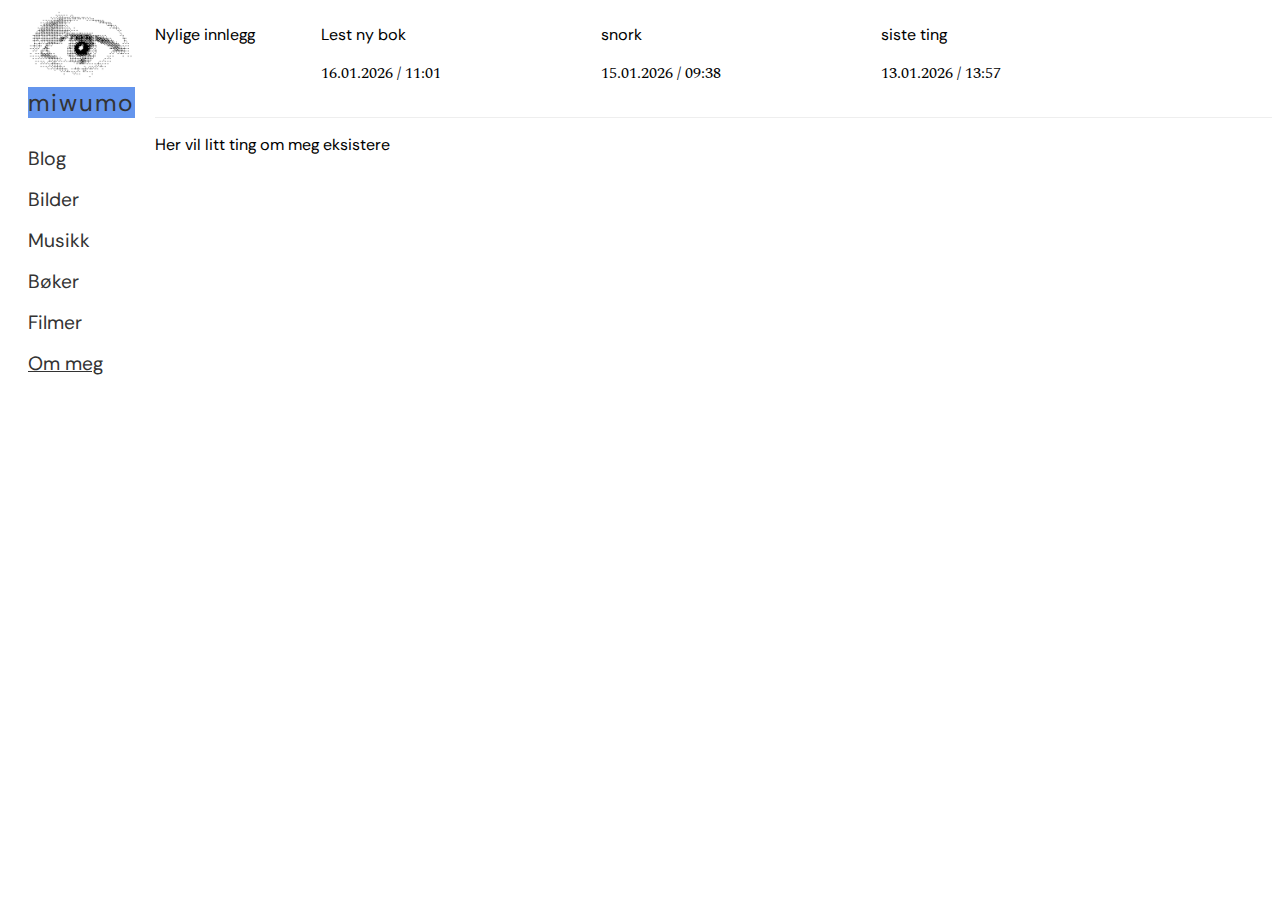
<file: about.html>
<!DOCTYPE html>
<html lang="en">
<head>
    <meta charset="UTF-8">
    <meta name="viewport" content="width=device-width, initial-scale=1.0">
    <link rel="stylesheet" href="styles.css">
    <link rel="preconnect" href="https://fonts.googleapis.com">
    <link rel="preconnect" href="https://fonts.gstatic.com" crossorigin>
    <link href="https://fonts.googleapis.com/css2?family=Rethink+Sans:ital,wght@0,400..800;1,400..800&display=swap" rel="stylesheet">
    <link rel="preconnect" href="https://fonts.googleapis.com">
    <link rel="preconnect" href="https://fonts.gstatic.com" crossorigin>
    <link href="https://fonts.googleapis.com/css2?family=Rethink+Sans:ital,wght@0,400..800;1,400..800&family=Spectral:ital,wght@0,200;0,300;0,400;0,500;0,600;0,700;0,800;1,200;1,300;1,400;1,500;1,600;1,700;1,800&display=swap" rel="stylesheet">
    <title>Om meg</title>
</head>
<body>
    <div class="container">
        <img src="./images/øye_dither.png" alt="" id="header-image">
        <div class="logo">
            <a href="/index.html">miwumo</a>
        </div>
        <div class="nav">
            <a href="/blog.html">Blog</a>
            <a href="/pictures.html">Bilder</a>
            <a href="/music.html">Musikk</a>
            <a href="/books.html">Bøker</a>
            <a href="/movies.html">Filmer</a>
            <a style="text-decoration: underline;" href="/about.html">Om meg</a>
        </div>
    </div>
    <div class="main-content">
        <div class="events">
            <p>Nylige innlegg</p>
            <div class="event-list">
                <div id="event1">
                    <p class="event-title">Lest ny bok</p>
                    <p class="event-dato">16.01.2026 / 11:01</p>
                </div>
                <div id="event2">
                    <p class="event-title">snork</p>
                    <p class="event-dato">15.01.2026 / 09:38</p>
                </div>
                <div id="event3">
                    <p class="event-title">siste ting</p>
                    <p class="event-dato">13.01.2026 / 13:57</p>
                </div>
            </div>
        </div>
        <hr>
        <div class="home-page">
            <p>Her vil litt ting om meg eksistere</p>
        </div>
    </div>
</body>
</html>
</file>
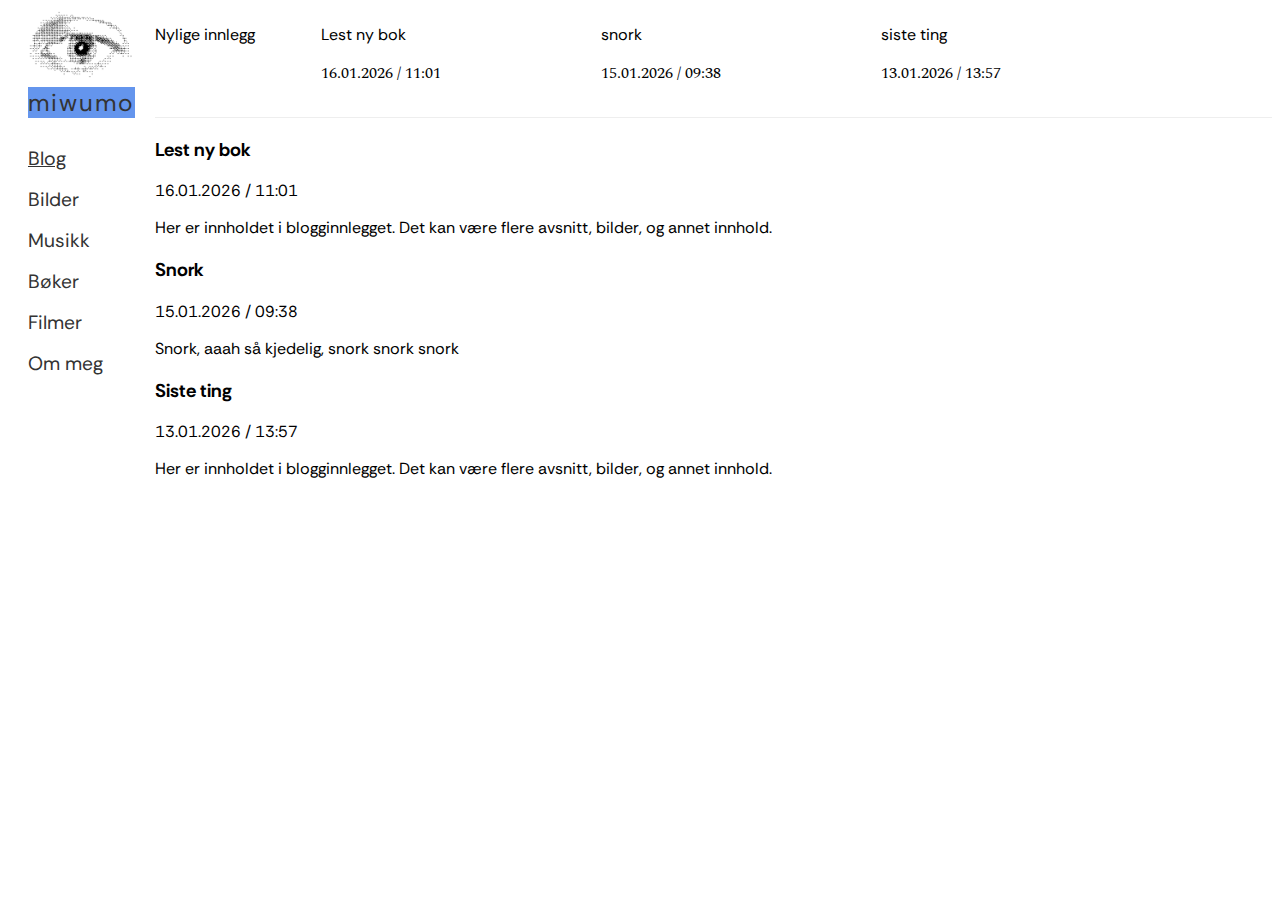
<file: blog.html>
<!DOCTYPE html>
<html lang="en">
<head>
    <meta charset="UTF-8">
    <meta name="viewport" content="width=device-width, initial-scale=1.0">
    <link rel="stylesheet" href="styles.css">
    <link rel="preconnect" href="https://fonts.googleapis.com">
    <link rel="preconnect" href="https://fonts.gstatic.com" crossorigin>
    <link href="https://fonts.googleapis.com/css2?family=Rethink+Sans:ital,wght@0,400..800;1,400..800&display=swap" rel="stylesheet">
    <link rel="preconnect" href="https://fonts.googleapis.com">
    <link rel="preconnect" href="https://fonts.gstatic.com" crossorigin>
    <link href="https://fonts.googleapis.com/css2?family=Rethink+Sans:ital,wght@0,400..800;1,400..800&family=Spectral:ital,wght@0,200;0,300;0,400;0,500;0,600;0,700;0,800;1,200;1,300;1,400;1,500;1,600;1,700;1,800&display=swap" rel="stylesheet">
    <title>Blog</title>
</head>
<body>
    <div class="container">
        <img src="./images/øye_dither.png" alt="" id="header-image">
        <div class="logo">
            <a href="/index.html">miwumo</a>
        </div>
        <div class="nav">
            <a style="text-decoration: underline;" href="/blog.html">Blog</a>
            <a href="/pictures.html">Bilder</a>
            <a href="/music.html">Musikk</a>
            <a href="/books.html">Bøker</a>
            <a href="/movies.html">Filmer</a>
            <a href="/about.html">Om meg</a>
        </div>
    </div>
    <div class="main-content">
        <div class="events">
            <p>Nylige innlegg</p>
            <div class="event-list">
                <div id="event1">
                    <p class="event-title">Lest ny bok</p>
                    <p class="event-dato">16.01.2026 / 11:01</p>
                </div>
                <div id="event2">
                    <p class="event-title">snork</p>
                    <p class="event-dato">15.01.2026 / 09:38</p>
                </div>
                <div id="event3">
                    <p class="event-title">siste ting</p>
                    <p class="event-dato">13.01.2026 / 13:57</p>
                </div>
            </div>
        </div>
        <hr>
        <div class="home-page">
            <div class="blog-post">
                <h3>Lest ny bok</h3>
                <p>16.01.2026 / 11:01</p>
                <p>Her er innholdet i blogginnlegget. Det kan være flere avsnitt, bilder, og annet innhold.</p>
            </div>
            <div class="blog-post">
                <h3>Snork</h3>
                <p>15.01.2026 / 09:38</p>
                <p>Snork, aaah så kjedelig, snork snork snork</p>
            </div>
            <div class="blog-post">
                <h3>Siste ting</h3>
                <p>13.01.2026 / 13:57</p>
                <p>Her er innholdet i blogginnlegget. Det kan være flere avsnitt, bilder, og annet innhold.</p>
            </div>
        </div>
    </div>
</body>
</html>
</file>
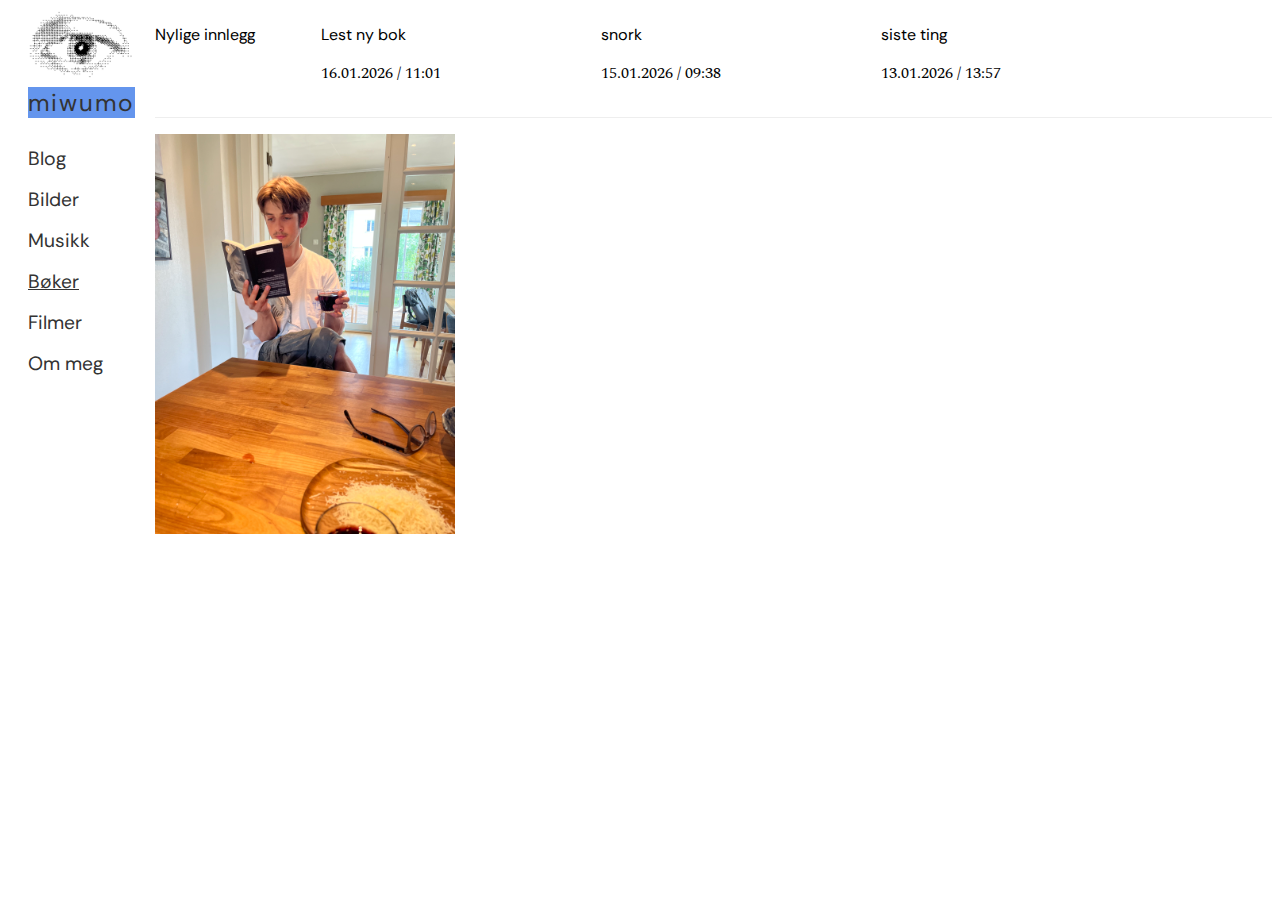
<file: books.html>
<!DOCTYPE html>
<html lang="en">
<head>
    <meta charset="UTF-8">
    <meta name="viewport" content="width=device-width, initial-scale=1.0">
    <link rel="stylesheet" href="styles.css">
    <link rel="preconnect" href="https://fonts.googleapis.com">
    <link rel="preconnect" href="https://fonts.gstatic.com" crossorigin>
    <link href="https://fonts.googleapis.com/css2?family=Rethink+Sans:ital,wght@0,400..800;1,400..800&display=swap" rel="stylesheet">
    <link rel="preconnect" href="https://fonts.googleapis.com">
    <link rel="preconnect" href="https://fonts.gstatic.com" crossorigin>
    <link href="https://fonts.googleapis.com/css2?family=Rethink+Sans:ital,wght@0,400..800;1,400..800&family=Spectral:ital,wght@0,200;0,300;0,400;0,500;0,600;0,700;0,800;1,200;1,300;1,400;1,500;1,600;1,700;1,800&display=swap" rel="stylesheet">
    <title>Bøker</title>
</head>
<body>
    <div class="container">
        <img src="./images/øye_dither.png" alt="" id="header-image">
        <div class="logo">
            <a href="/index.html">miwumo</a>
        </div>
        <div class="nav">
            <a href="/blog.html">Blog</a>
            <a href="/pictures.html">Bilder</a>
            <a href="/music.html">Musikk</a>
            <a style="text-decoration: underline;" href="/books.html">Bøker</a>
            <a href="/movies.html">Filmer</a>
            <a href="/about.html">Om meg</a>
        </div>
    </div>
    <div class="main-content">
        <div class="events">
            <p>Nylige innlegg</p>
            <div class="event-list">
                <div id="event1">
                    <p class="event-title">Lest ny bok</p>
                    <p class="event-dato">16.01.2026 / 11:01</p>
                </div>
                <div id="event2">
                    <p class="event-title">snork</p>
                    <p class="event-dato">15.01.2026 / 09:38</p>
                </div>
                <div id="event3">
                    <p class="event-title">siste ting</p>
                    <p class="event-dato">13.01.2026 / 13:57</p>
                </div>
            </div>
        </div>
        <hr>
        <div class="main-page">
            <img id="performativ" src="./images/lese.jpeg" alt="">
        </div>
    </div>
</body>
</html>
</file>
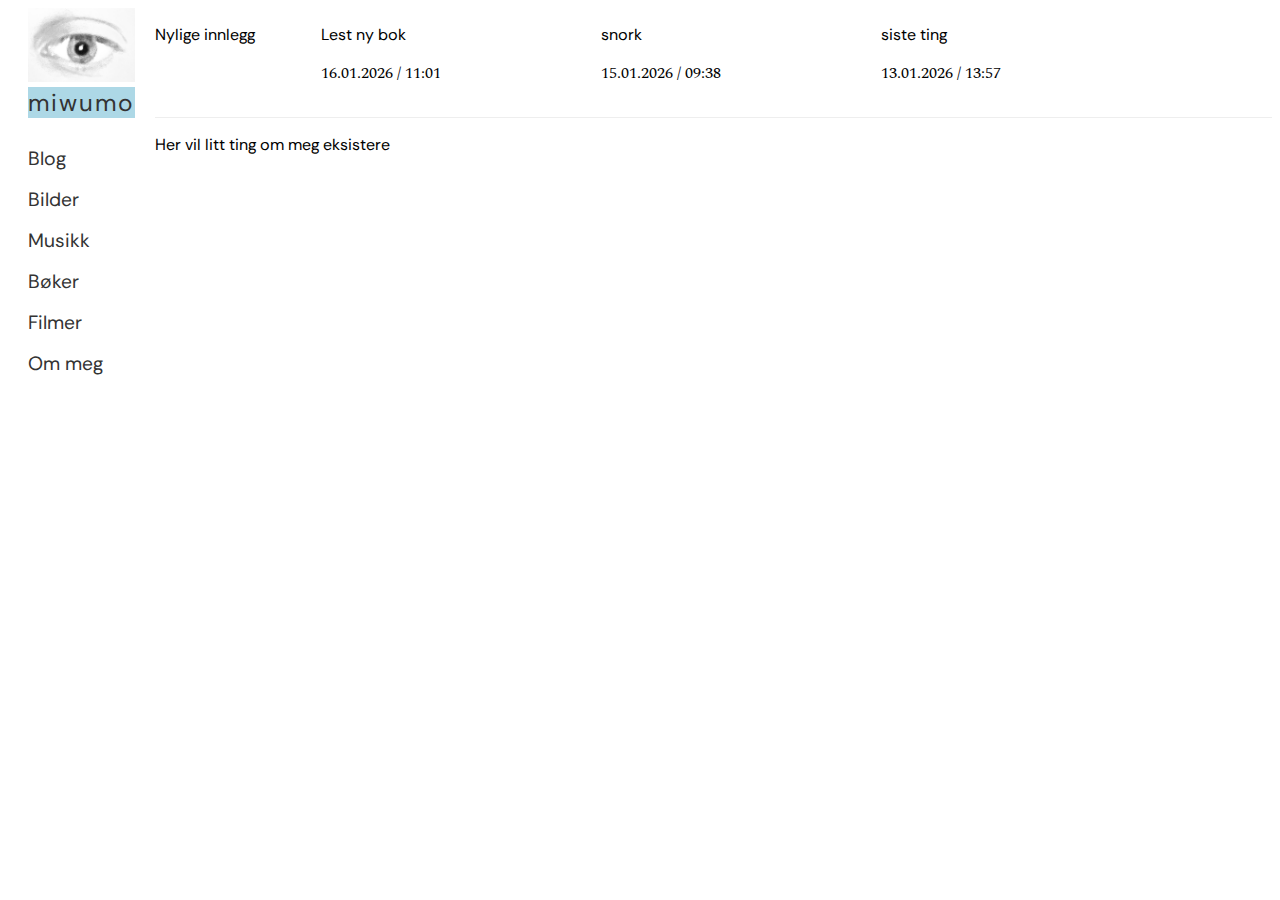
<file: home.html>
<!DOCTYPE html>
<html lang="en">
<head>
    <meta charset="UTF-8">
    <meta name="viewport" content="width=device-width, initial-scale=1.0">
    <link rel="stylesheet" href="styles.css">
    <link rel="preconnect" href="https://fonts.googleapis.com">
    <link rel="preconnect" href="https://fonts.gstatic.com" crossorigin>
    <link href="https://fonts.googleapis.com/css2?family=Rethink+Sans:ital,wght@0,400..800;1,400..800&display=swap" rel="stylesheet">
    <link rel="preconnect" href="https://fonts.googleapis.com">
    <link rel="preconnect" href="https://fonts.gstatic.com" crossorigin>
    <link href="https://fonts.googleapis.com/css2?family=Rethink+Sans:ital,wght@0,400..800;1,400..800&family=Spectral:ital,wght@0,200;0,300;0,400;0,500;0,600;0,700;0,800;1,200;1,300;1,400;1,500;1,600;1,700;1,800&display=swap" rel="stylesheet">
    <title>hjem</title>
</head>
<body>
    <div class="container">
        <img src="./images/øye.jpeg" alt="" id="header-image">
        <div class="logo">
            <a style="background-color: lightblue;" href="/home.html">miwumo</a>
        </div>
        <div class="nav">
            <a href="/blog.html">Blog</a>
            <a href="/pictures.html">Bilder</a>
            <a href="/music.html">Musikk</a>
            <a href="/books.html">Bøker</a>
            <a href="/movies.html">Filmer</a>
            <a href="/about.html">Om meg</a>
        </div>
    </div>
    <div class="main-content">
        <div class="events">
            <p>Nylige innlegg</p>
            <div class="event-list">
                <div id="event1">
                    <p class="event-title">Lest ny bok</p>
                    <p class="event-dato">16.01.2026 / 11:01</p>
                </div>
                <div id="event2">
                    <p class="event-title">snork</p>
                    <p class="event-dato">15.01.2026 / 09:38</p>
                </div>
                <div id="event3">
                    <p class="event-title">siste ting</p>
                    <p class="event-dato">13.01.2026 / 13:57</p>
                </div>
            </div>
        </div>
        <hr>
        <div class="home-page">
            <p>Her vil litt ting om meg eksistere</p>
        </div>
    </div>
</body>
</html>
</file>
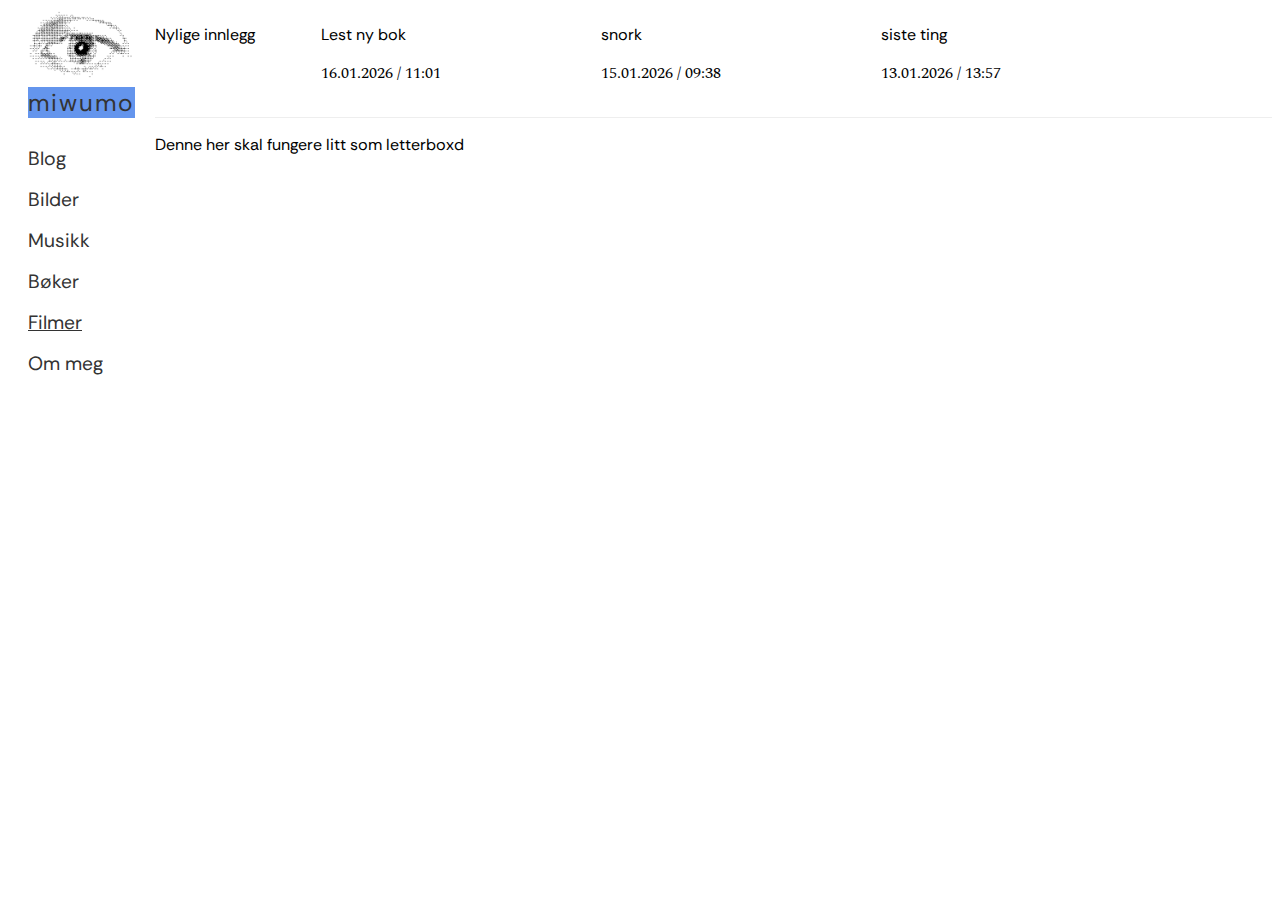
<file: movies.html>
<!DOCTYPE html>
<html lang="en">
<head>
    <meta charset="UTF-8">
    <meta name="viewport" content="width=device-width, initial-scale=1.0">
    <link rel="stylesheet" href="styles.css">
    <link rel="preconnect" href="https://fonts.googleapis.com">
    <link rel="preconnect" href="https://fonts.gstatic.com" crossorigin>
    <link href="https://fonts.googleapis.com/css2?family=Rethink+Sans:ital,wght@0,400..800;1,400..800&display=swap" rel="stylesheet">
    <link rel="preconnect" href="https://fonts.googleapis.com">
    <link rel="preconnect" href="https://fonts.gstatic.com" crossorigin>
    <link href="https://fonts.googleapis.com/css2?family=Rethink+Sans:ital,wght@0,400..800;1,400..800&family=Spectral:ital,wght@0,200;0,300;0,400;0,500;0,600;0,700;0,800;1,200;1,300;1,400;1,500;1,600;1,700;1,800&display=swap" rel="stylesheet">
    <title>filmer</title>
</head>
<body>
    <div class="container">
        <img src="./images/øye_dither.png" alt="" id="header-image">
        <div class="logo">
            <a href="/index.html">miwumo</a>
        </div>
        <div class="nav">
            <a href="/blog.html">Blog</a>
            <a href="/pictures.html">Bilder</a>
            <a href="/music.html">Musikk</a>
            <a href="/books.html">Bøker</a>
            <a style="text-decoration: underline;" href="/movies.html">Filmer</a>
            <a href="/about.html">Om meg</a>
        </div>
    </div>
    <div class="main-content">
        <div class="events">
            <p>Nylige innlegg</p>
            <div class="event-list">
                <div id="event1">
                    <p class="event-title">Lest ny bok</p>
                    <p class="event-dato">16.01.2026 / 11:01</p>
                </div>
                <div id="event2">
                    <p class="event-title">snork</p>
                    <p class="event-dato">15.01.2026 / 09:38</p>
                </div>
                <div id="event3">
                    <p class="event-title">siste ting</p>
                    <p class="event-dato">13.01.2026 / 13:57</p>
                </div>
            </div>
        </div>
        <hr>
        <div class="home-page">
            <p>Denne her skal fungere litt som letterboxd</p>
        </div>
    </div>
</body>
</html>
</file>
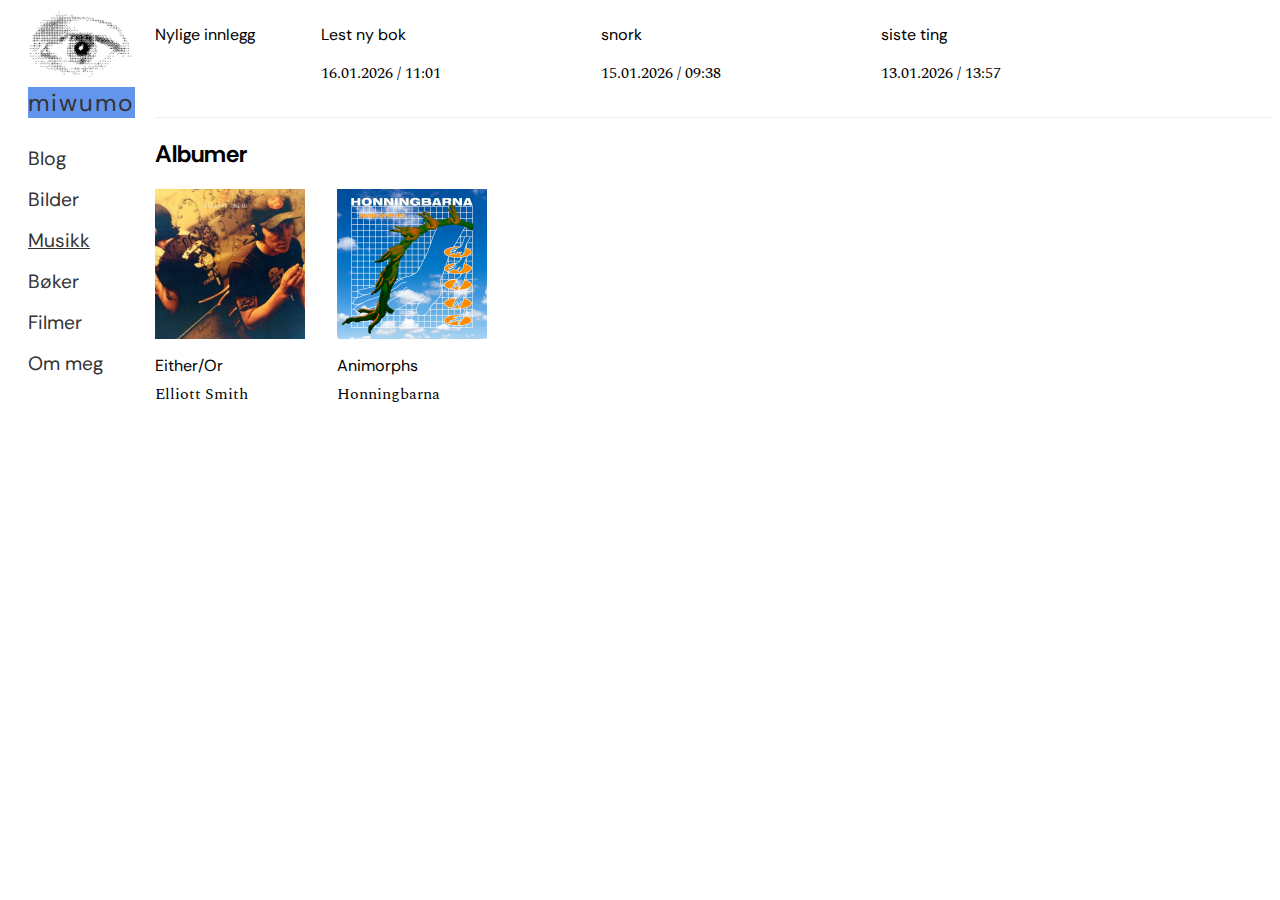
<file: music.html>
<!DOCTYPE html>
<html lang="en">
<head>
    <meta charset="UTF-8">
    <meta name="viewport" content="width=device-width, initial-scale=1.0">
    <link rel="stylesheet" href="styles.css">
    <link rel="preconnect" href="https://fonts.googleapis.com">
    <link rel="preconnect" href="https://fonts.gstatic.com" crossorigin>
    <link href="https://fonts.googleapis.com/css2?family=Rethink+Sans:ital,wght@0,400..800;1,400..800&display=swap" rel="stylesheet">
    <link rel="preconnect" href="https://fonts.googleapis.com">
    <link rel="preconnect" href="https://fonts.gstatic.com" crossorigin>
    <link href="https://fonts.googleapis.com/css2?family=Rethink+Sans:ital,wght@0,400..800;1,400..800&family=Spectral:ital,wght@0,200;0,300;0,400;0,500;0,600;0,700;0,800;1,200;1,300;1,400;1,500;1,600;1,700;1,800&display=swap" rel="stylesheet">
    <title>musikk</title>
</head>
<body>
    <div class="container">
        <img src="./images/øye_dither.png" alt="" id="header-image">
        <div class="logo">
            <a href="/index.html">miwumo</a>
        </div>
        <div class="nav">
            <a href="/blog.html">Blog</a>
            <a href="/pictures.html">Bilder</a>
            <a style="text-decoration: underline;" href="/music.html">Musikk</a>
            <a href="/books.html">Bøker</a>
            <a href="/movies.html">Filmer</a>
            <a href="/about.html">Om meg</a>
        </div>
    </div>
    <div class="main-content">
        <div class="events">
            <p>Nylige innlegg</p>
            <div class="event-list">
                <div id="event1">
                    <p class="event-title">Lest ny bok</p>
                    <p class="event-dato">16.01.2026 / 11:01</p>
                </div>
                <div id="event2">
                    <p class="event-title">snork</p>
                    <p class="event-dato">15.01.2026 / 09:38</p>
                </div>
                <div id="event3">
                    <p class="event-title">siste ting</p>
                    <p class="event-dato">13.01.2026 / 13:57</p>
                </div>
            </div>
        </div>
        <hr>
        <div class="home-page">
            <h2>Albumer</h2>
            <div class="album-list">
                <div class="album-item">
                    <img src="./images/albumer/eitherOr.jpg" alt="Either/Or">
                    <p class="album-title">Either/Or</p>
                    <p class="album-artist">Elliott Smith</p>
                </div>
                <div class="album-item">
                    <img src="./images/albumer/animorphs.jpg" alt="Animorphs">
                    <p class="album-title">Animorphs</p>
                    <p class="album-artist">Honningbarna</p>
                </div>
            </div>
        </div>
    </div>
</body>
</html>
</file>
<file: styles.css>
body {
    font-family: "Rethink Sans", sans-serif;
    display: flex;
}

.container {
    margin-left: 20px;
    max-width: 1200px;
}

.logo a {
    font-family: "Rethink Sans", sans-serif;
    text-decoration: none;
    font-size: x-large;
    color: #333;
    letter-spacing: 2px;
    background-color: cornflowerblue;
}

#header-image {
    width: 107px;
    height: auto;
}

.nav {
    display: flex;
    flex-direction: column;
    align-items: flex-start;
    margin-top: 20px;
}

.nav a {
    text-decoration: none;
    color: #333;
    margin: 0.5rem 0;
    font-size: 1.2rem;
}


.main-content {
    margin-left: 20px;
    width: 100%;
}

.events {
    display: flex;
    flex-direction: row;
    gap: 1rem;
}

.event-dato {
    font-family: "Spectral", serif;
}

.event-list {
    display: flex;
    flex-direction: row;
    gap: 10rem;
    max-width: fit-content;
    margin-left: 50px;
}

hr {
    border: none;
    border-top: 1px solid #eee;
    margin: 1rem 0;
    width: 100%;
}

#performativ {
    width: 300px;
}

.galleri {
    display: flex;
    flex-wrap: wrap;
    gap: 1rem;
}

.bilde img{
    width: 300px;
    height: auto;
}

.bilde p {
    width: 200px;
    color: #666;
}

.album-list {
    display: flex;
    flex-direction: row;
    gap: 2rem;
}

.album-item {
    display: flex;
    flex-direction: column;
}

.album-item img {
    width: 150px;
}

.album-item img:hover {
    transform: scale(1.02);
    transition: transform 0.3s;
    box-shadow: 0 4px 8px rgba(0, 0, 0, 0.2);
}

.album-artist {
    font-family: "Spectral", serif;
    margin-top: -10px;
}

.song-item img {
    width: 150px;
}
</file>
